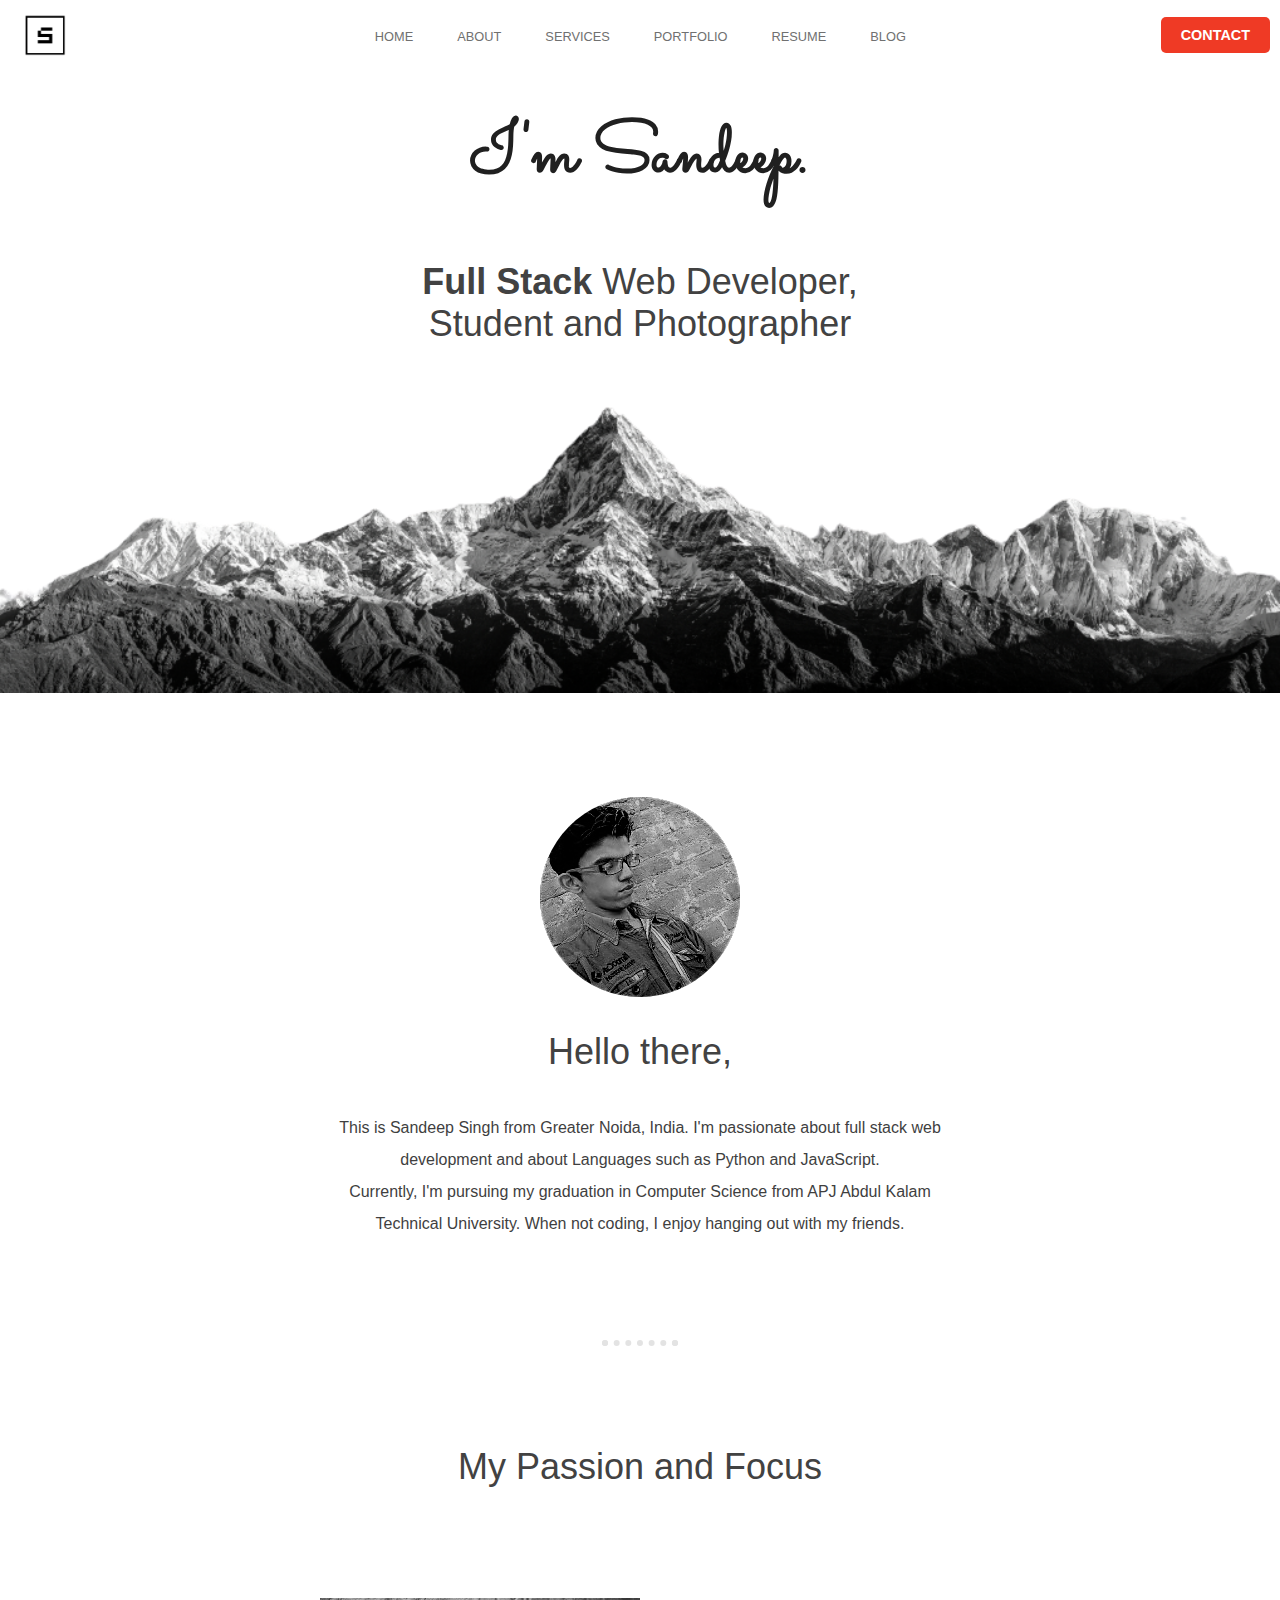
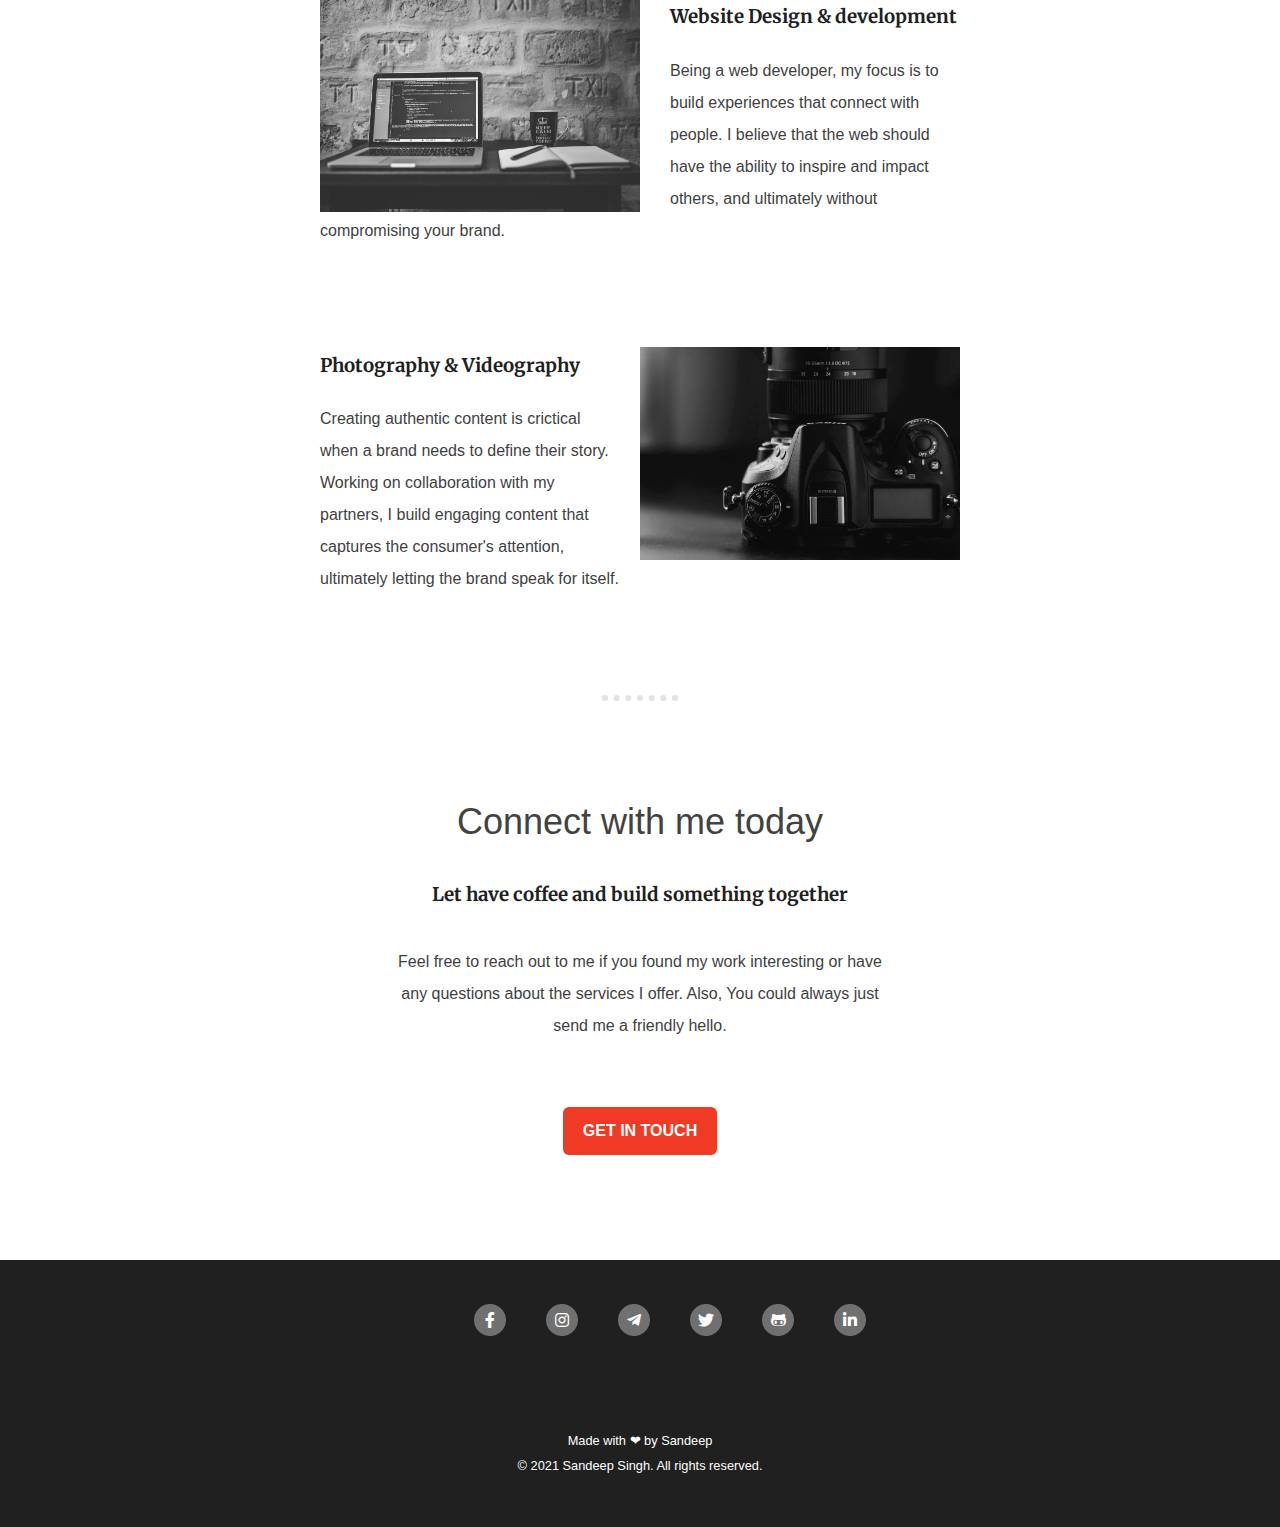
<file: index.html>
<!DOCTYPE html>
<html lang="en">
<head>
    <meta charset="UTF-8">
    <meta name="viewport" content="width=device-width, initial-scale=1.0">
    <title>Sandeep Singh</title>
    <link rel="stylesheet" href="CSS\style.css">
    <link rel="stylesheet" href="https://cdnjs.cloudflare.com/ajax/libs/font-awesome/5.15.1/css/all.min.css">
    <link rel="shortcut icon" href="Images\favicon.ico" type="image/x-icon">
<link href="https://fonts.googleapis.com/css2?family=Merriweather&family=Open+Sans&family=Sacramento&display=swap" rel="stylesheet">
</head>
<body>

<!--------------------------------------------------HEADER & NAVIGATION BAR HTML------------------------------------------------------->
  
  <header>
    <img class="logo" src="Images\Logo.png" alt="logo">
    <nav>
      <ul class="nav-links">
        <li><a href="#">HOME</a></li>
        <li><a href="#">ABOUT</a></li>
        <li><a href="#">SERVICES</a></li>
        <li><a href="#">PORTFOLIO</a></li>
        <li><a href="#">RESUME</a></li>
        <li><a href="#">BLOG</a></li>
      </ul>
    </nav>
    <a class="cta" href="#"><button>CONTACT</button></a>
  </header>
    
<!--------------------------------------------------------LANDING PAGE HTML------------------------------------------------------------>

  <div class="top-container">
        <h1>I'm Sandeep.</h1>
        <h2><strong>Full Stack</strong> Web Developer,<br>Student and Photographer</h2>
        <img class="mountain" src="Images\Img1.png" alt="mountain">
  </div>

<!---------------------------------------------------ABOUT, SKILLS & CONTACT HTML------------------------------------------------------->

  <div class="middle-container">
        <div class="profile">
          <img src="Images\Profile.png" alt="Sandeep-picture">
          <h2>Hello there,</h2>
          <p class="intro">This is Sandeep Singh from Greater Noida, India. I'm passionate about full stack web development and about Languages such as Python and JavaScript.<br> Currently, I'm pursuing my graduation in Computer Science from APJ Abdul Kalam Technical University. When not coding, I enjoy hanging out with my friends.</p>
        </div>
        <hr>
        <div class="skills">
          <h2>My Passion and Focus</h2>
          <div class="skill-row">
            <img class="Web-development" src="Images\Skills 1.jpeg" alt="Coding">
            <h3>Website Design & development</h3>
            <p>Being a web developer, my focus is to build experiences that connect with people. I believe that the web should have the ability to inspire and impact others, and ultimately without compromising your brand.</p>
          </div>
          <div class="skill-row">
            <img class="Photography" src="Images\Skills 2.jpg" alt="Camera">
            <h3>Photography & Videography</h3>
            <p>Creating authentic content is crictical when a brand needs to define their story. Working on collaboration with my partners, I build engaging content that captures the consumer's attention, ultimately letting the brand speak for itself.</p> 
          </div>
        </div>
        <hr>
        <div class="contact-me">
          <h2>Connect with me today</h2>
          <h3>Let have coffee and build something together</h3>
          <p class="contact-message">Feel free to reach out to me if you found my work interesting or have any questions about the services I offer. Also, You could always just send me a friendly hello.</p> 
          <a class="btn" href="mailto:name@email.com">GET IN TOUCH</a>
        </div>
  </div>
      
<!----------------------------------------------------SOCIAL MENU & FOOTER HTML-------------------------------------------------------->
     
    <div class="bottom-container">
      <div class="social-menu">
        <ul>
          <li><a href="https://www.facebook.com/thatssosandeep"><i class="fab fa-facebook-f"></i></a></li>
          <li><a href="https://www.instagram.com/thatssosandeep"><i class="fab fa-instagram"></i></a></li>
          <li><a href="https://www.t.me/thatssosandeep"><i class="fab fa-telegram-plane"></i></a></li>
          <li><a href="https://www.twitter.com/thatssosandeep"><i class="fab fa-twitter"></i></a></li>
          <li><a href="https://www.github.com/thatssosandeep"><i class="fab fa-github-alt"></i></a></li>
          <li><a href="https://in.linkedin.com/in/thatssosandeep"><i class="fab fa-linkedin-in"></i></a></li>
        </ul>
        </div>
        <p class="copyright">Made with ❤ by Sandeep <br> © 2021 Sandeep Singh. All rights reserved.</p>
      </div>
</body>
</html>
</file>
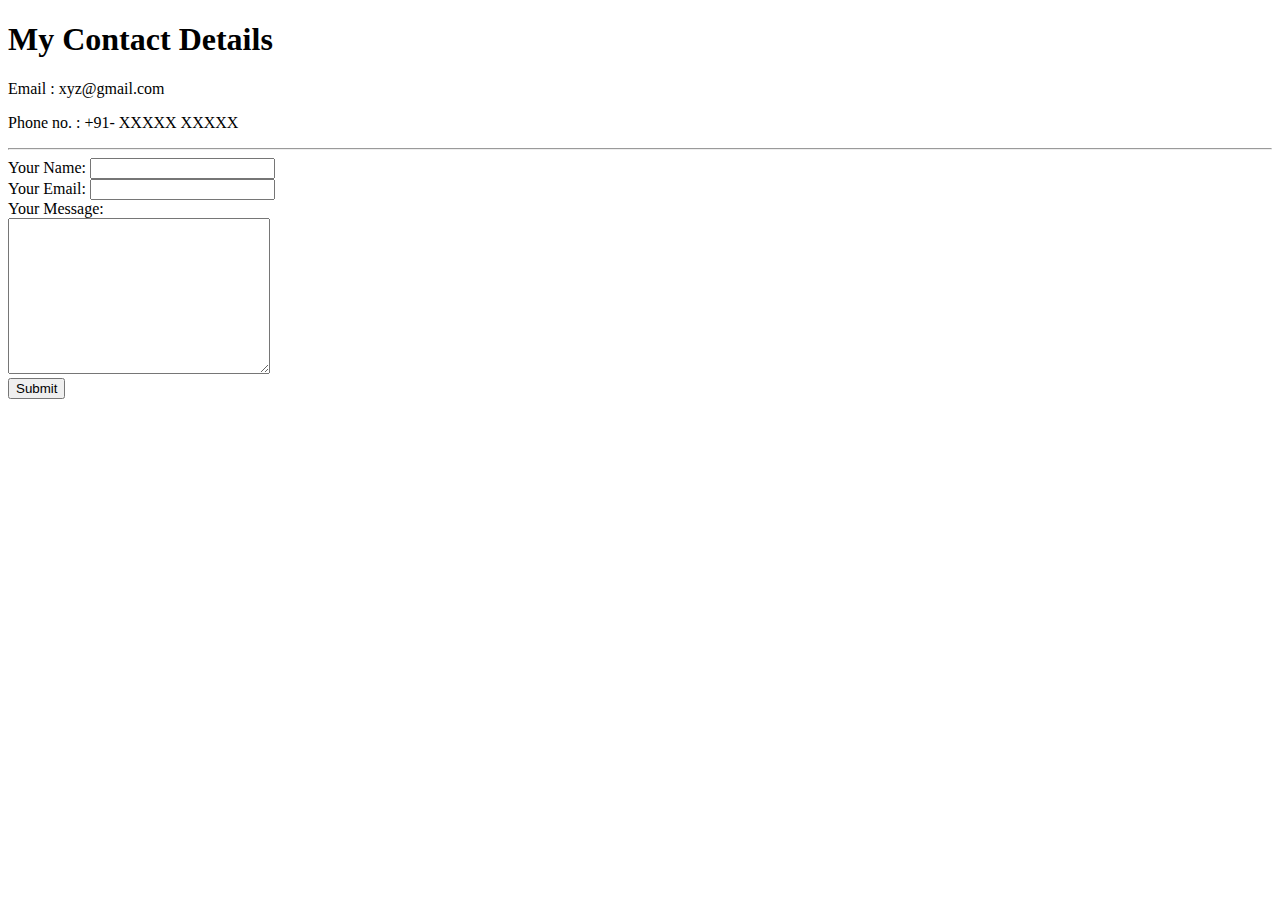
<file: Contact Me.html>
<!DOCTYPE html>
<html lang="en">
<head>
    <meta charset="UTF-8">
    <meta name="viewport" content="width=device-width, initial-scale=1.0">
    <title>Contact Me</title>
</head>
<body>
    <h1>My Contact Details</h1>
    <p>Email : xyz@gmail.com</p>
    <p>Phone no. : +91- XXXXX XXXXX</p>
    <hr>
    <form action="mailto:mailfromsandy2.0@gmail.com" method="post" enctype="text/plain">
        <label>Your Name:</label> 
        <input type="text" name="yourName" value=""><br>
        <label>Your Email:</label>
        <input type="email" name="yourEmail" value=""><br>
        <label>Your Message:</label><br>
        <textarea name="yourMessage" rows="10" cols="30" ></textarea><br>
        <input type="submit" name="">
    </form>
</body>
</html>
</file>
